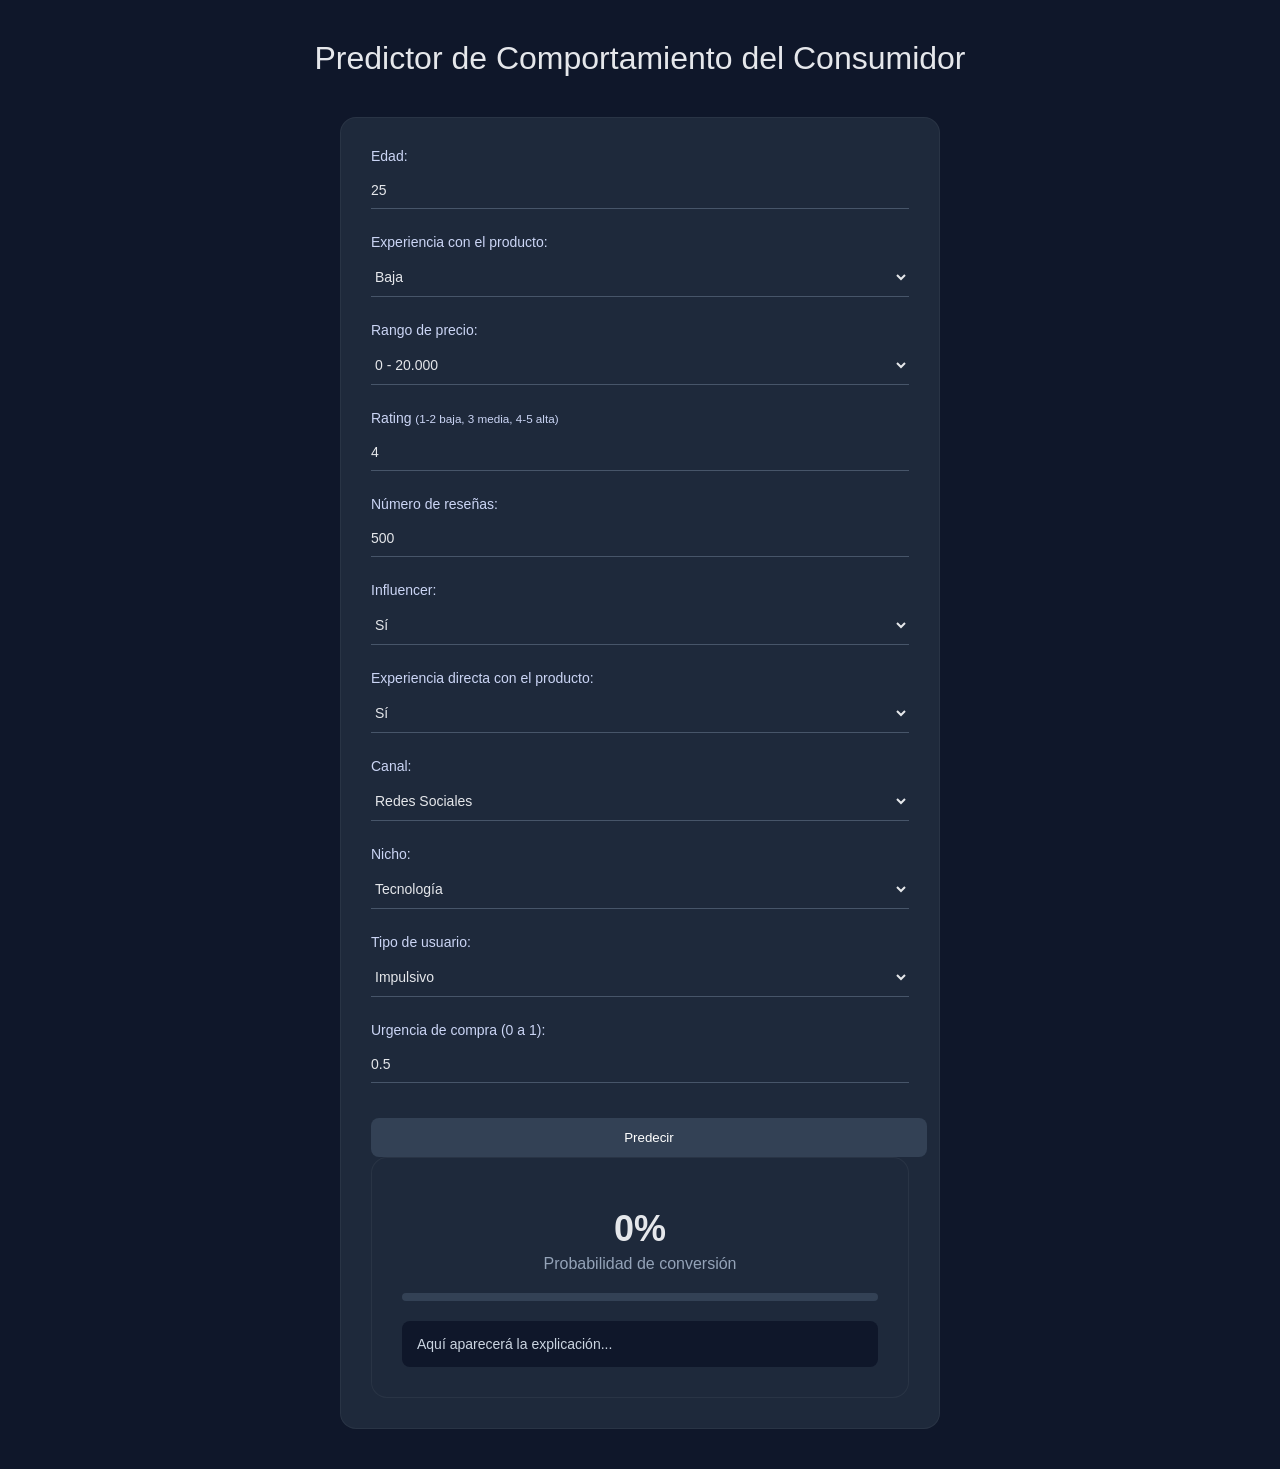
<file: intrucciones/Entrega Proyecto_AraujoLabranaMiranda/Entrega Proyecto_AraujoLabranaMiranda/codigo_proyecto_calculo/predictor-consumidor-estilos/index.html>
<!DOCTYPE html>
<html lang="es">
<head>
  <meta charset="UTF-8">
  <title>Predictor de Comportamiento</title>
  <link rel="stylesheet" href="styles.css">
</head>
<body>

  <h1>Predictor de Comportamiento del Consumidor</h1>

  <div class="container">

    <!-- FORMULARIO -->
    <div class="card formulario">

      <label>Edad:</label>
      <input type="number" id="edad" value="25">

      <label>Experiencia con el producto:</label>
      <select id="nivel">
        <option value="0">Baja</option>
        <option value="1">Media</option>
        <option value="2">Alta</option>
      </select>

      <!-- PRECIO POR TRAMOS -->
      <label>Rango de precio:</label>
      <select id="precio">
        <option value="0">0 - 20.000</option>
        <option value="1">20.000 - 50.000</option>
        <option value="2">50.000 - 100.000</option>
        <option value="3">100.000 - 500.000</option>
        <option value="4">500.000 - 1M</option>
        <option value="5">1M - 5M</option>
        <option value="6">5M - 10M</option>
        <option value="7">+10M</option>
      </select>

      <label>
        Rating 
        <small>(1-2 baja, 3 media, 4-5 alta)</small>
      </label>
      <input type="number" id="rating" step="0.1" min="1" max="5" value="4">

      <label>Número de reseñas:</label>
      <input type="number" id="reviews" value="500">

      <label>Influencer:</label>
      <select id="influencer">
        <option value="1">Sí</option>
        <option value="0">No</option>
      </select>

      <label>Experiencia directa con el producto:</label>
      <select id="demo">
        <option value="1">Sí</option>
        <option value="0">No</option>
      </select>

      <label>Canal:</label>
      <select id="canal">
        <option value="redes">Redes Sociales</option>
        <option value="tv">TV</option>
        <option value="radio">Radio</option>
      </select>

      <label>Nicho:</label>
      <select id="nicho">
        <option value="tecnologia">Tecnología</option>
        <option value="alimentos">Alimentos</option>
        <option value="cosmetica">Cosmética</option>
        <option value="transportes">Transportes</option>
        <option value="vestuario">Vestuario</option>
        <option value="libros">Libros</option>
      </select>

      <label>Tipo de usuario:</label>
      <select id="tipoUsuario">
        <option value="impulsivo">Impulsivo</option>
        <option value="analitico">Analítico</option>
        <option value="desconfiado">Desconfiado</option>
      </select>

      <label>Urgencia de compra (0 a 1):</label>
      <input type="number" id="urgencia" step="0.1" min="0" max="1" value="0.5">

      <button onclick="predecirUI()">Predecir</button>
    <div class="card">

    <div class="resultado-box" id="resultado">
        0%
    </div>

    <div class="subtexto">
        Probabilidad de conversión
    </div>

    <!-- BARRA -->
    <div class="barra-container">
        <div id="barra" class="barra"></div>
    </div>

    <!-- EXPLICACIÓN -->
    <div class="explicacion-box" id="explicacion">
        Aquí aparecerá la explicación...
    </div>

    </div>
  </div>

  <script src="app.js"></script>
</body>
</html>
</file>
<file: intrucciones/Entrega Proyecto_AraujoLabranaMiranda/Entrega Proyecto_AraujoLabranaMiranda/codigo_proyecto_calculo/predictor-consumidor-estilos/styles.css>
/* RESET */
* {
    margin: 0;
    padding: 0;
    box-sizing: border-box;
}

/* BODY */
body {
    font-family: 'Segoe UI', sans-serif;
    background: #0f172a; /* azul oscuro */
    color: #e5e7eb;
    padding: 40px;
}

/* TITULO */
h1 {
    text-align: center;
    margin-bottom: 40px;
    font-weight: 500;
}

/* CONTENEDOR */
.container {
    max-width: 600px;
    margin: auto;
}

/* CARD */
.card {
    background: #1e293b;
    padding: 30px;
    border-radius: 16px;
    border: 1px solid rgba(255,255,255,0.05);
}

/* LABEL */
.formulario label {
    display: block;
    margin-bottom: 8px;
    font-size: 14px;
    color: #cbd5f5;
}

/* INPUTS ESTILO LINEA */
.formulario input,
.formulario select,
.formulario textarea {
    width: 100%;
    padding: 10px 0;
    margin-bottom: 25px;
    background: transparent;
    border: none;
    border-bottom: 1px solid #475569;
    color: #e5e7eb;
    outline: none;
    transition: all 0.3s ease;
    font-size: 14px;
}

/* FOCUS */
.formulario input:focus,
.formulario select:focus,
.formulario textarea:focus {
    border-bottom: 1px solid #38bdf8;
}

/* PLACEHOLDER */
::placeholder {
    color: #64748b;
}

/* BOTON */
button {
    margin-top: 10px;
    padding: 12px 20px;
    background: #334155;
    border: none;
    border-radius: 8px;
    color: white;
    cursor: pointer;
    transition: all 0.3s ease;
    width: 75ch;
}

button:hover {
    background: #475569;
    transform: translateY(-1px);
}

/* RESULTADO */
.resultado-box {
    font-size: 36px;
    text-align: center;
    margin: 20px 0 5px;
    font-weight: bold;
}

.subtexto {
    text-align: center;
    color: #94a3b8;
    margin-bottom: 20px;
}

/* BARRA */
.barra-container {
    width: 100%;
    height: 8px;
    background: #334155;
    border-radius: 10px;
    overflow: hidden;
    margin-bottom: 20px;
}

.barra {
    height: 100%;
    width: 0%;
    background: linear-gradient(90deg, #38bdf8, #6366f1);
    transition: width 0.5s ease;
}

/* EXPLICACION */
.explicacion-box {
    background: #0f172a;
    padding: 15px;
    border-radius: 8px;
    color: #cbd5e1;
    font-size: 14px;
}

/* SELECT BASE */
select {
    background: #1e293b;
    color: #e5e7eb;
    border: none;
    border-bottom: 1px solid #475569;
    padding: 10px 0;
    outline: none;
}

/* OPCIONES */
select option {
    background: #1e293b;
    color: #e5e7eb;
}

/* OPCION SELECCIONADA (algunos navegadores) */
select option:checked {
    background: #002168;
    color: white;
}

/* HOVER (limitado por navegador) */
select option:hover {
    background: #334155;
}
</file>
